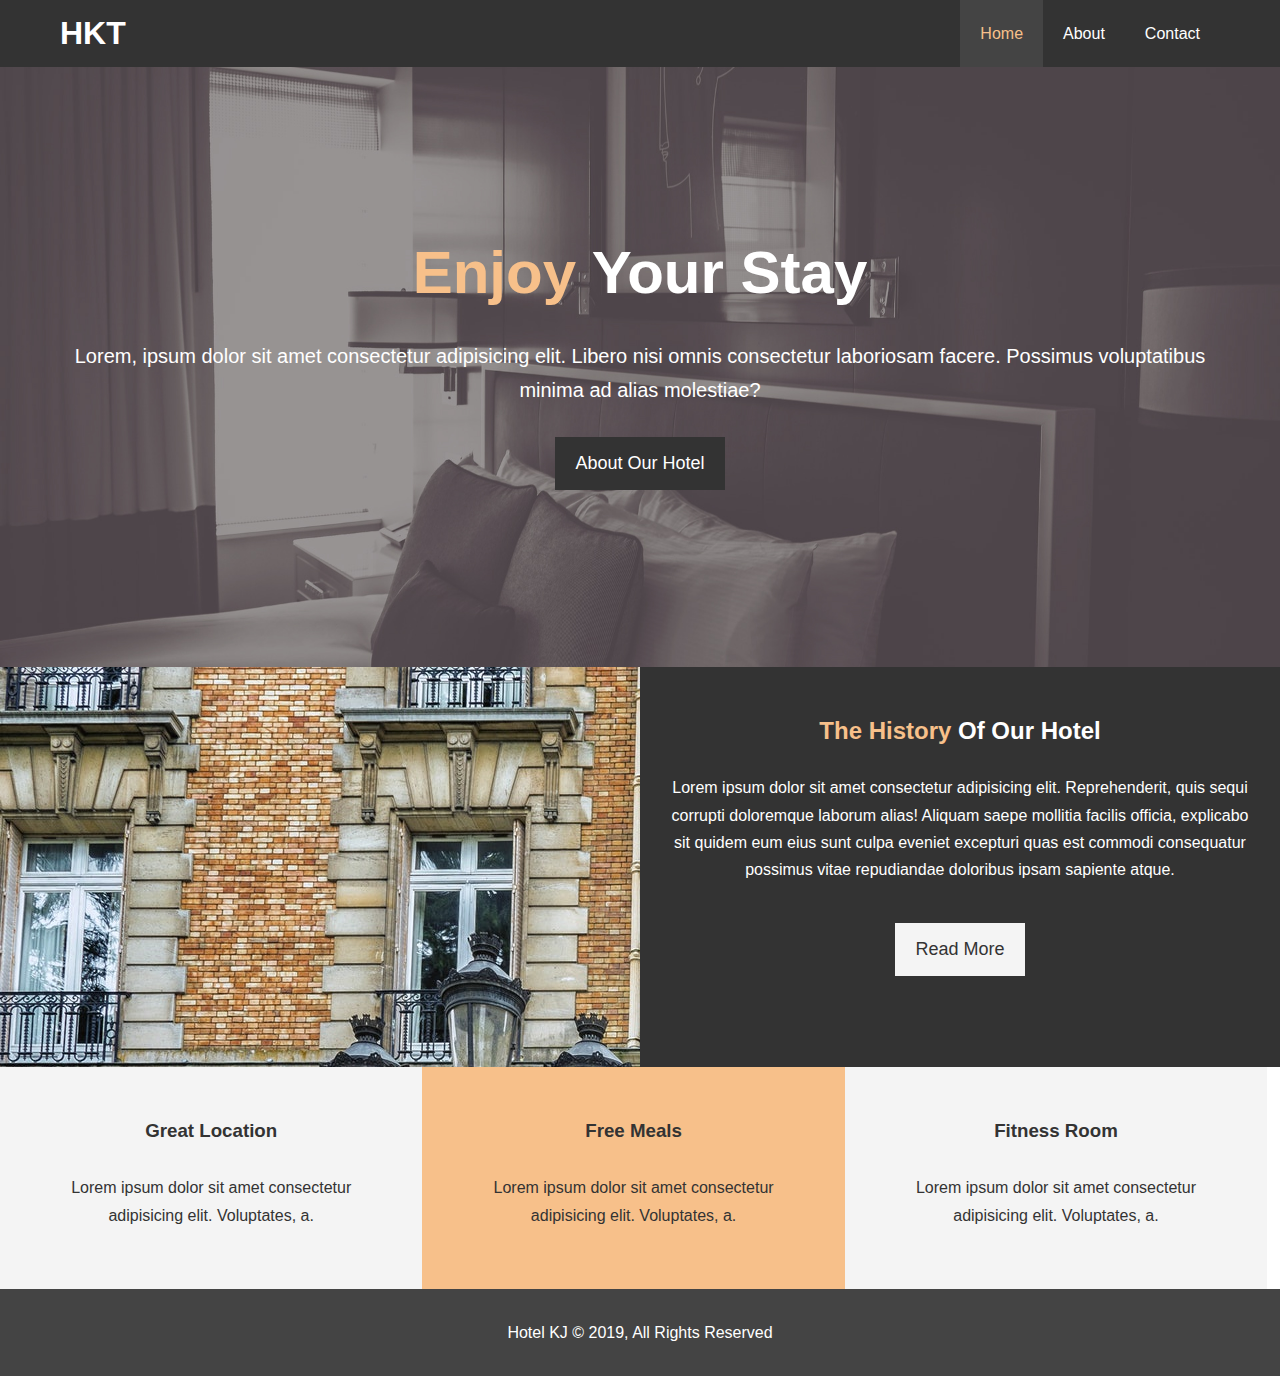
<file: index.html>
<!DOCTYPE html>
<html lang="en">
  <head>
    <meta charset="UTF-8" />
    <meta name="viewport" content="width=device-width, initial-scale=1.0" />
    <meta http-equiv="X-UA-Compatible" content="ie=edge" />
    <meta name="description" content="Welcome to best hotel in Kelana Jaya" />
    <meta name="keywords" content="hotel, budget, petaling jaya, kelana jaya" />
    <link
      rel="stylesheet"
      href="https://use.fontawesome.com/releases/v5.12.0/css/all.css"
      integrity="sha384-REHJTs1r2ErKBuJB0fCK99gCYsVjwxHrSU0N7I1zl9vZbggVJXRMsv/sLlOAGb4M"
      crossorigin="anonymous"
    />
    <link rel="stylesheet" href="/css/style.css" />
    <link
      rel="stylesheet"
      media="screen and (max-width:768px)"
      href="/css/mobile.css"
    />
    <title>HKT | Welcome</title>
  </head>
  <body>
    <header>
      <nav id="navbar">
        <div class="container">
          <h1 class="logo"><a href="index.html">HKT</a></h1>
          <ul>
            <li><a class="current" href="index.html">Home</a></li>
            <li><a href="about.html">About</a></li>
            <li><a href="contact.html">Contact</a></li>
          </ul>
        </div>
      </nav>

      <div id="showcase">
        <div class="container">
          <div class="showcase-content">
            <h1><span class="text-primary">Enjoy</span> Your Stay</h1>
            <p class="lead">
              Lorem, ipsum dolor sit amet consectetur adipisicing elit. Libero
              nisi omnis consectetur laboriosam facere. Possimus voluptatibus
              minima ad alias molestiae?
            </p>
            <a class="btn" href="about.html">About Our Hotel</a>
          </div>
        </div>
      </div>
    </header>

    <section id="home-info" class="bg-dark">
      <div class="info-img"></div>
      <div class="info-content">
        <h2><span class="text-primary">The History</span> Of Our Hotel</h2>
        <p>
          Lorem ipsum dolor sit amet consectetur adipisicing elit.
          Reprehenderit, quis sequi corrupti doloremque laborum alias! Aliquam
          saepe mollitia facilis officia, explicabo sit quidem eum eius sunt
          culpa eveniet excepturi quas est commodi consequatur possimus vitae
          repudiandae doloribus ipsam sapiente atque.
        </p>
        <a href="about.html" class="btn btn-light">Read More</a>
      </div>
    </section>

    <section id="features">
      <div class="box bg-light">
        <i class="fas fa-hotel fa-3x"></i>
        <h3>Great Location</h3>
        <p>
          Lorem ipsum dolor sit amet consectetur adipisicing elit. Voluptates,
          a.
        </p>
      </div>
      <div class="box bg-primary">
        <i class="fas fa-utensils fa-3x"></i>
        <h3>Free Meals</h3>
        <p>
          Lorem ipsum dolor sit amet consectetur adipisicing elit. Voluptates,
          a.
        </p>
      </div>
      <div class="box bg-light">
        <i class="fas fa-dumbbell fa-3x"></i>
        <h3>Fitness Room</h3>
        <p>
          Lorem ipsum dolor sit amet consectetur adipisicing elit. Voluptates,
          a.
        </p>
      </div>
    </section>

    <div class="clr"></div>

    <footer id="main-footer">
      <p>Hotel KJ &copy; 2019, All Rights Reserved</p>
    </footer>
  </body>
</html>
</file>
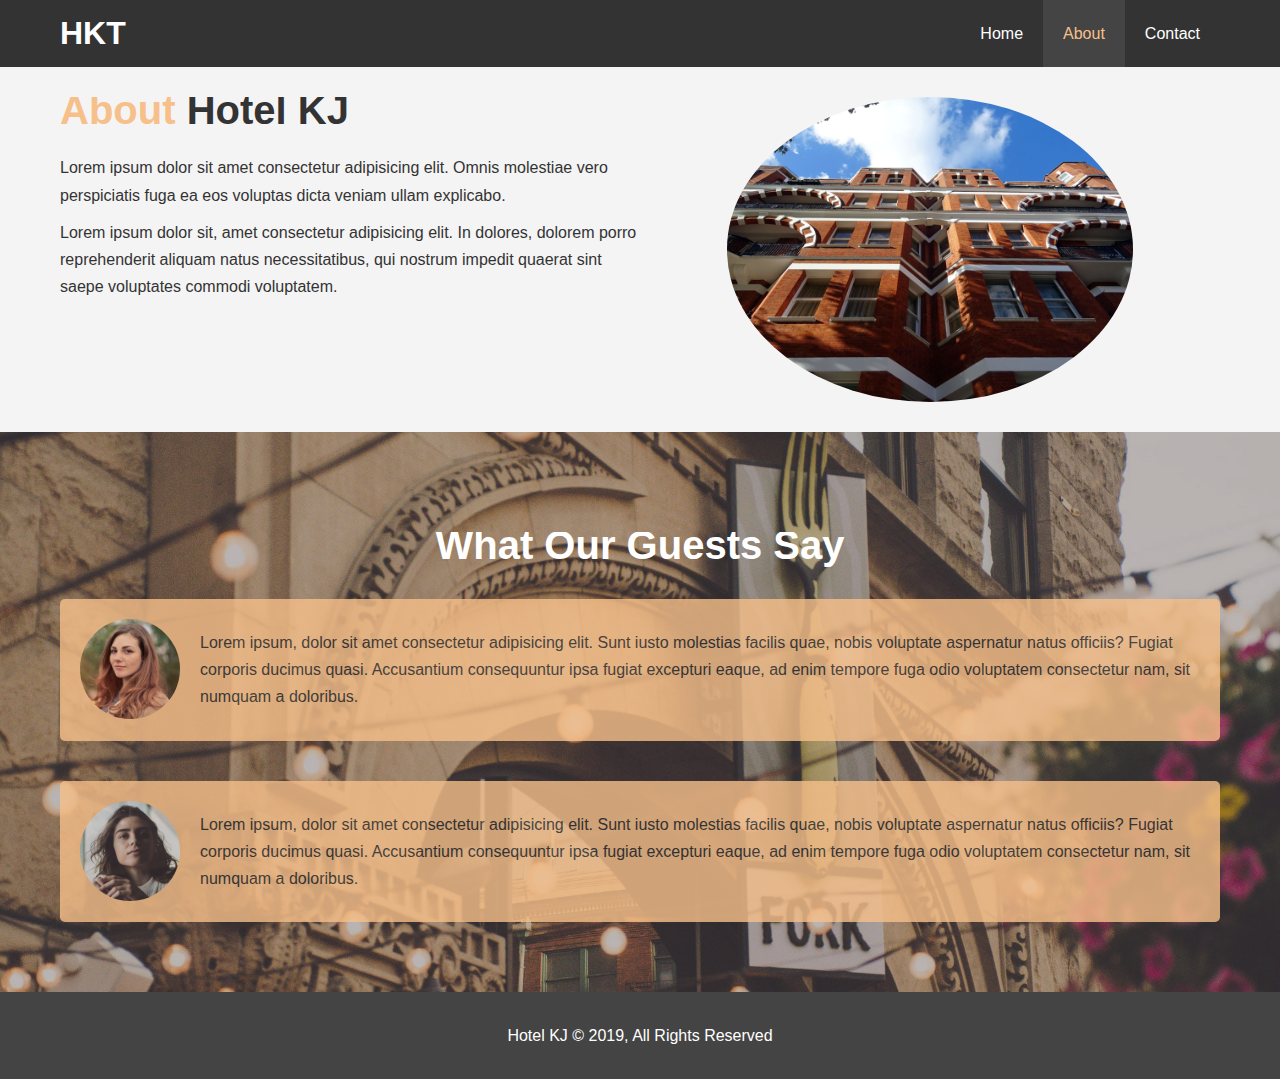
<file: about.html>
<!DOCTYPE html>
<html lang="en">
  <head>
    <meta charset="UTF-8" />
    <meta name="viewport" content="width=device-width, initial-scale=1.0" />
    <meta http-equiv="X-UA-Compatible" content="ie=edge" />
    <meta name="description" content="Welcome to best hotel in Kelana Jaya" />
    <meta name="keywords" content="hotel, budget, petaling jaya, kelana jaya" />
    <link rel="stylesheet" href="/css/style.css" />
    <link
      rel="stylesheet"
      media="screen and (max-width:768px)"
      href="/css/mobile.css"
    />

    <title>HKJ | Welcome</title>
  </head>
  <body>
    <header>
      <nav id="navbar">
        <div class="container">
          <h1 class="logo"><a href="index.html">HKT</a></h1>
          <ul>
            <li><a href="index.html">Home</a></li>
            <li><a class="current" href="about.html">About</a></li>
            <li><a href="contact.html">Contact</a></li>
          </ul>
        </div>
      </nav>
    </header>

    <section id="about-info" class="bg-light py-3">
      <div class="container">
        <div class="info-left">
          <h1 class="l-heading">
            <span class="text-primary">About</span> Hotel KJ
          </h1>
          <p>
            Lorem ipsum dolor sit amet consectetur adipisicing elit. Omnis
            molestiae vero perspiciatis fuga ea eos voluptas dicta veniam ullam
            explicabo.
          </p>
          <p>
            Lorem ipsum dolor sit, amet consectetur adipisicing elit. In
            dolores, dolorem porro reprehenderit aliquam natus necessitatibus,
            qui nostrum impedit quaerat sint saepe voluptates commodi
            voluptatem.
          </p>
        </div>
        <div class="info-right">
          <img src="./img/photo-2.jpg" />
        </div>
      </div>
    </section>

    <div class="clr"></div>

    <section id="testimonials" class="py-3">
      <div class="container">
        <h2 class="l-heading">What Our Guests Say</h2>

        <div class="testimonial bg-primary">
          <img src="./img/person-1.jpg" alt="Samantha" />
          <p>
            Lorem ipsum, dolor sit amet consectetur adipisicing elit. Sunt iusto
            molestias facilis quae, nobis voluptate aspernatur natus officiis?
            Fugiat corporis ducimus quasi. Accusantium consequuntur ipsa fugiat
            excepturi eaque, ad enim tempore fuga odio voluptatem consectetur
            nam, sit numquam a doloribus.
          </p>
        </div>
        <div class="testimonial bg-primary">
          <img src="./img/person-2.jpg" alt="Jen" />
          <p>
            Lorem ipsum, dolor sit amet consectetur adipisicing elit. Sunt iusto
            molestias facilis quae, nobis voluptate aspernatur natus officiis?
            Fugiat corporis ducimus quasi. Accusantium consequuntur ipsa fugiat
            excepturi eaque, ad enim tempore fuga odio voluptatem consectetur
            nam, sit numquam a doloribus.
          </p>
        </div>
      </div>
    </section>

    <footer id="main-footer">
      <p>Hotel KJ &copy; 2019, All Rights Reserved</p>
    </footer>
  </body>
</html>
</file>
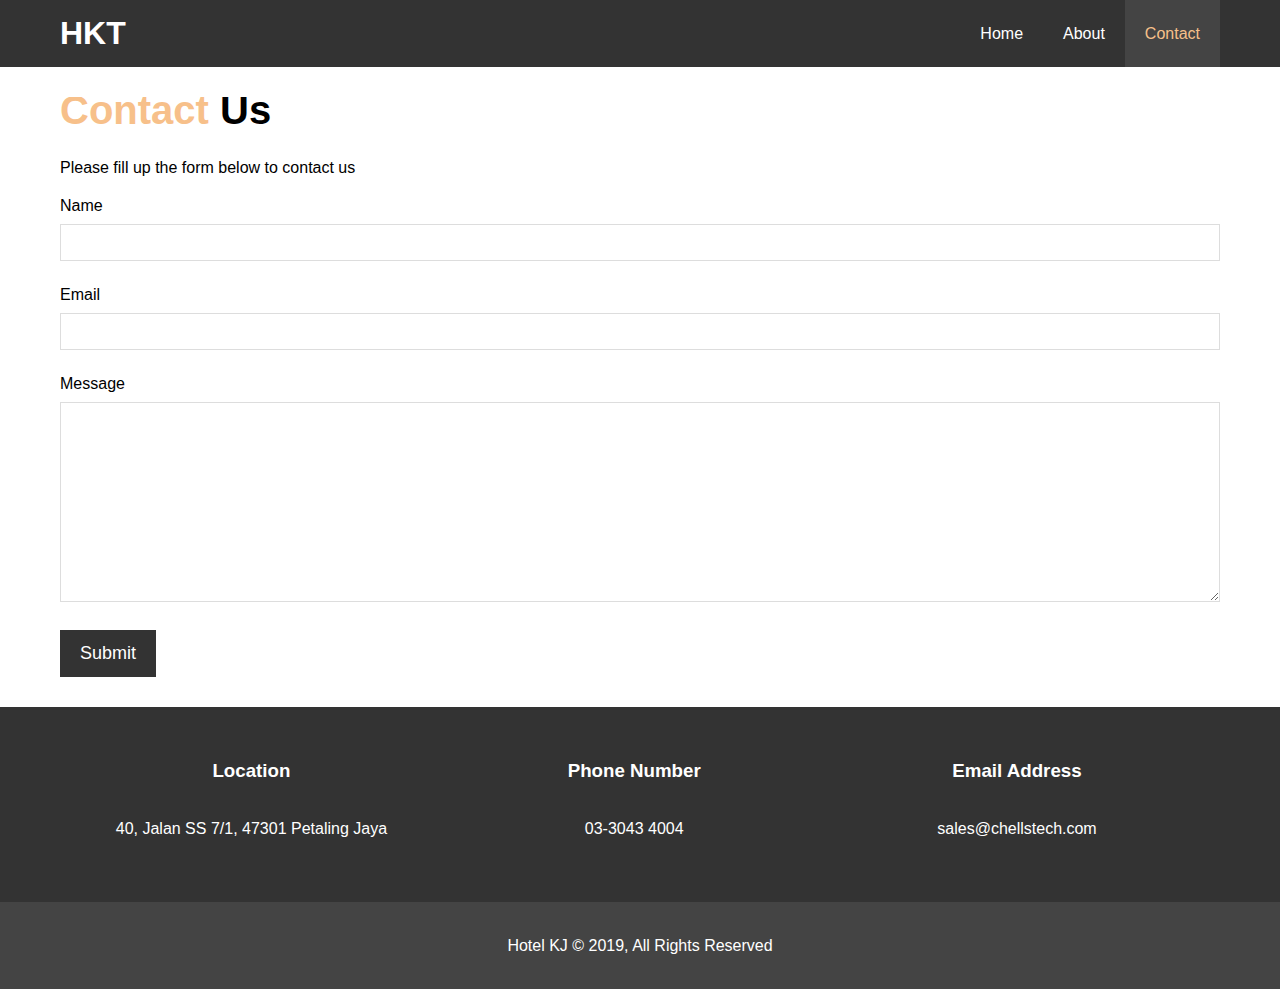
<file: contact.html>
<!DOCTYPE html>
<html lang="en">
  <head>
    <meta charset="UTF-8" />
    <meta name="viewport" content="width=device-width, initial-scale=1.0" />
    <meta http-equiv="X-UA-Compatible" content="ie=edge" />
    <meta name="description" content="Welcome to best hotel in Kelana Jaya" />
    <meta name="keywords" content="hotel, budget, petaling jaya, kelana jaya" />
    <link
      rel="stylesheet"
      href="https://use.fontawesome.com/releases/v5.12.0/css/all.css"
      integrity="sha384-REHJTs1r2ErKBuJB0fCK99gCYsVjwxHrSU0N7I1zl9vZbggVJXRMsv/sLlOAGb4M"
      crossorigin="anonymous"
    />
    <link rel="stylesheet" href="/css/style.css" />
    <link
      rel="stylesheet"
      media="screen and (max-width:768px)"
      href="/css/mobile.css"
    />
    <title>HKJ | Contact</title>
  </head>
  <body>
    <header>
      <nav id="navbar">
        <div class="container">
          <h1 class="logo"><a href="index.html">HKT</a></h1>
          <ul>
            <li><a href="index.html">Home</a></li>
            <li><a href="about.html">About</a></li>
            <li><a class="current" href="contact.html">Contact</a></li>
          </ul>
        </div>
      </nav>
    </header>

    <section id="contact-form" class="py-3">
      <div class="container">
        <h1 class="l-heading"><span class="text-primary">Contact</span> Us</h1>
        <p>
          Please fill up the form below to contact us
        </p>
        <form action="process.php">
          <div class="form-group">
            <label for="name">Name</label>
            <input type="text" name="name" id="name" />
          </div>
          <div class="form-group">
            <label for="email">Email</label>
            <input type="email" name="email" id="email" />
          </div>

          <div class="form-group">
            <label for="message">Message</label>
            <textarea name="message" id="message"></textarea>
          </div>
          <button type="submit" class="btn">Submit</button>
        </form>
      </div>
    </section>

    <section id="contact-info" class="bg-dark">
      <div class="container">
        <div class="box">
          <i class="fas fa-hotel fa-3x"></i>
          <h3>Location</h3>
          <p>
            40, Jalan SS 7/1, 47301 Petaling Jaya
          </p>
        </div>
        <div class="box">
          <i class="fas fa-phone fa-3x"></i>
          <h3>Phone Number</h3>
          <p>
            03-3043 4004
          </p>
        </div>
        <div class="box">
          <i class="fas fa-envelope fa-3x"></i>
          <h3>Email Address</h3>
          <p>
            sales@chellstech.com
          </p>
        </div>
      </div>
    </section>

    <footer id="main-footer">
      <p>Hotel KJ &copy; 2019, All Rights Reserved</p>
    </footer>
  </body>
</html>
</file>
<file: css/style.css>
* {
  margin: 0;
  padding: 0;
  box-sizing: border-box;
}

html,
body {
  font-family: "Segoe UI", Tahoma, Geneva, Verdana, sans-serif;
  line-height: 1.7em;
}

a {
  text-decoration: none;
  color: #7f7fff;
}

.container {
  margin: auto;
  max-width: 1200px;
  overflow: auto;
  padding: 0 20px;
}

.text-primary {
  color: #f7c08a;
}

.lead {
  font-size: 20px;
}

.btn {
  display: inline-block;
  font-size: 18px;
  color: #fff;
  background: #333;
  padding: 13px 20px;
  border: none;
  cursor: pointer;
}

.btn:hover {
  background: #f7c08a;
  color: #333;
}

.btn-light {
  background: #f4f4f4;
  color: #333;
}

.bg-dark {
  background: #333;
  color: #fff;
}

.bg-light {
  background: #f4f4f4;
  color: #333;
}

.bg-primary {
  color: #333;
  background: #f7c08a;
}

.clr {
  clear: both;
}

.l-heading {
  font-size: 40px;
}

h1,
h2,
h3 {
  padding-bottom: 20px;
}

p {
  margin: 10px 0;
}

#navbar {
  background-color: #333;
  color: #fff;
  overflow: auto;
}

#navbar a {
  color: #fff;
}

#navbar .logo {
  float: left;
  padding-top: 20px;
}

#navbar h1 {
  float: left;
  padding-top: 20px;
}

#navbar ul {
  float: right;
  list-style: none;
}

#navbar ul li {
  float: left;
}

#navbar ul li a {
  display: block;
  padding: 20px;
  text-align: center;
}

#navbar ul li a:hover,
#navbar ul li a.current {
  background: #444;
  color: #f7c08a;
}

#showcase {
  background: url("../img/showcase.jpg") no-repeat center center/cover;
  height: 600px;
}

#showcase .showcase-content {
  color: #fff;
  text-align: center;
  padding-top: 170px;
}

#showcase .showcase-content h1 {
  font-size: 60px;
  line-height: 1.2em;
}

#showcase .showcase-content p {
  padding-bottom: 20px;
  line-height: 1.7em;
}

#home-info {
  height: 400px;
}

#home-info .info-img {
  float: left;
  width: 50%;
  background: url(../img/photo-1.jpg);
  min-height: 100%;
}

#home-info .info-content {
  float: right;
  width: 50%;
  height: 100%;
  text-align: center;
  padding: 50px 30px;
  overflow: hidden;
}

#home-info .info-content p {
  padding-bottom: 30px;
}

.box {
  float: left;
  width: 33%;
  padding: 50px;
  text-align: center;
}

.box i {
  margin-bottom: 10px;
}

/*About*/
#about-info .info-right {
  float: right;
  width: 50%;
  min-height: 100%;
}

#about-info .info-right img {
  width: 70%;
  display: block;
  margin: auto;
  border-radius: 50%;
}

#about-info .info-left {
  float: left;
  width: 50%;
  min-height: 100%;
}

.py-1 {
  padding: 10px 0;
}

.py-2 {
  padding: 20px 0;
}

.py-3 {
  padding: 30px 0;
}

#testimonials {
  height: 100%;
  background: url("../img/test-bg.jpg") no-repeat center center/cover;
  padding-top: 100px;
}

#testimonials h2 {
  color: #fff;
  text-align: center;
  padding-bottom: 40px;
}

#testimonials .testimonial img {
  width: 100px;
  float: left;
  margin-right: 20px;
  border-radius: 50%;
}

#testimonials .testimonial {
  padding: 20px;
  margin-bottom: 40px;
  border-radius: 5px;
  opacity: 0.8;
}

/*contact */
#contact-form .form-group {
  margin-bottom: 20px;
}

#contact-form label {
  display: block;
  margin-bottom: 5px;
}

#contact-form input,
#contact-form textarea {
  width: 100%;
  padding: 10px;
  border: 1px #ddd solid;
}

#contact-form textarea {
  height: 200px;
}

#contact-form input:focus,
#contact-form textarea:focus {
  outline: none;
  border-color: #f7c08a;
}

#main-footer {
  text-align: center;
  background: #444;
  color: #fff;
  padding: 20px;
}
</file>
<file: css/mobile.css>
#navbar .logo {
  float: none;
  text-align: center;
}

#navbar ul,
#navbar ul li {
  float: none;
}

#navbar ul li a {
  padding: 5px;
  border-bottom: #444 dotted 1px;
}

#showcase {
  height: 100%;
}

#showcase .showcase-content {
  padding-top: 70px;
  padding-bottom: 30px;
}

#home-info .info-img {
  display: none;
}

#home-info .info-content {
  float: none;
  width: 100%;
}

.box {
  float: none;
  width: 100%;
}

/* About */
#about-info .info-right,
#about-info .info-left {
  float: none;
  width: 100%;
}

#about-info .info-right {
  margin-top: 30px;
}

.l-heading {
  text-align: center;
}

#contact-info .box {
  border-bottom: #444 dotted 1px;
}
</file>
